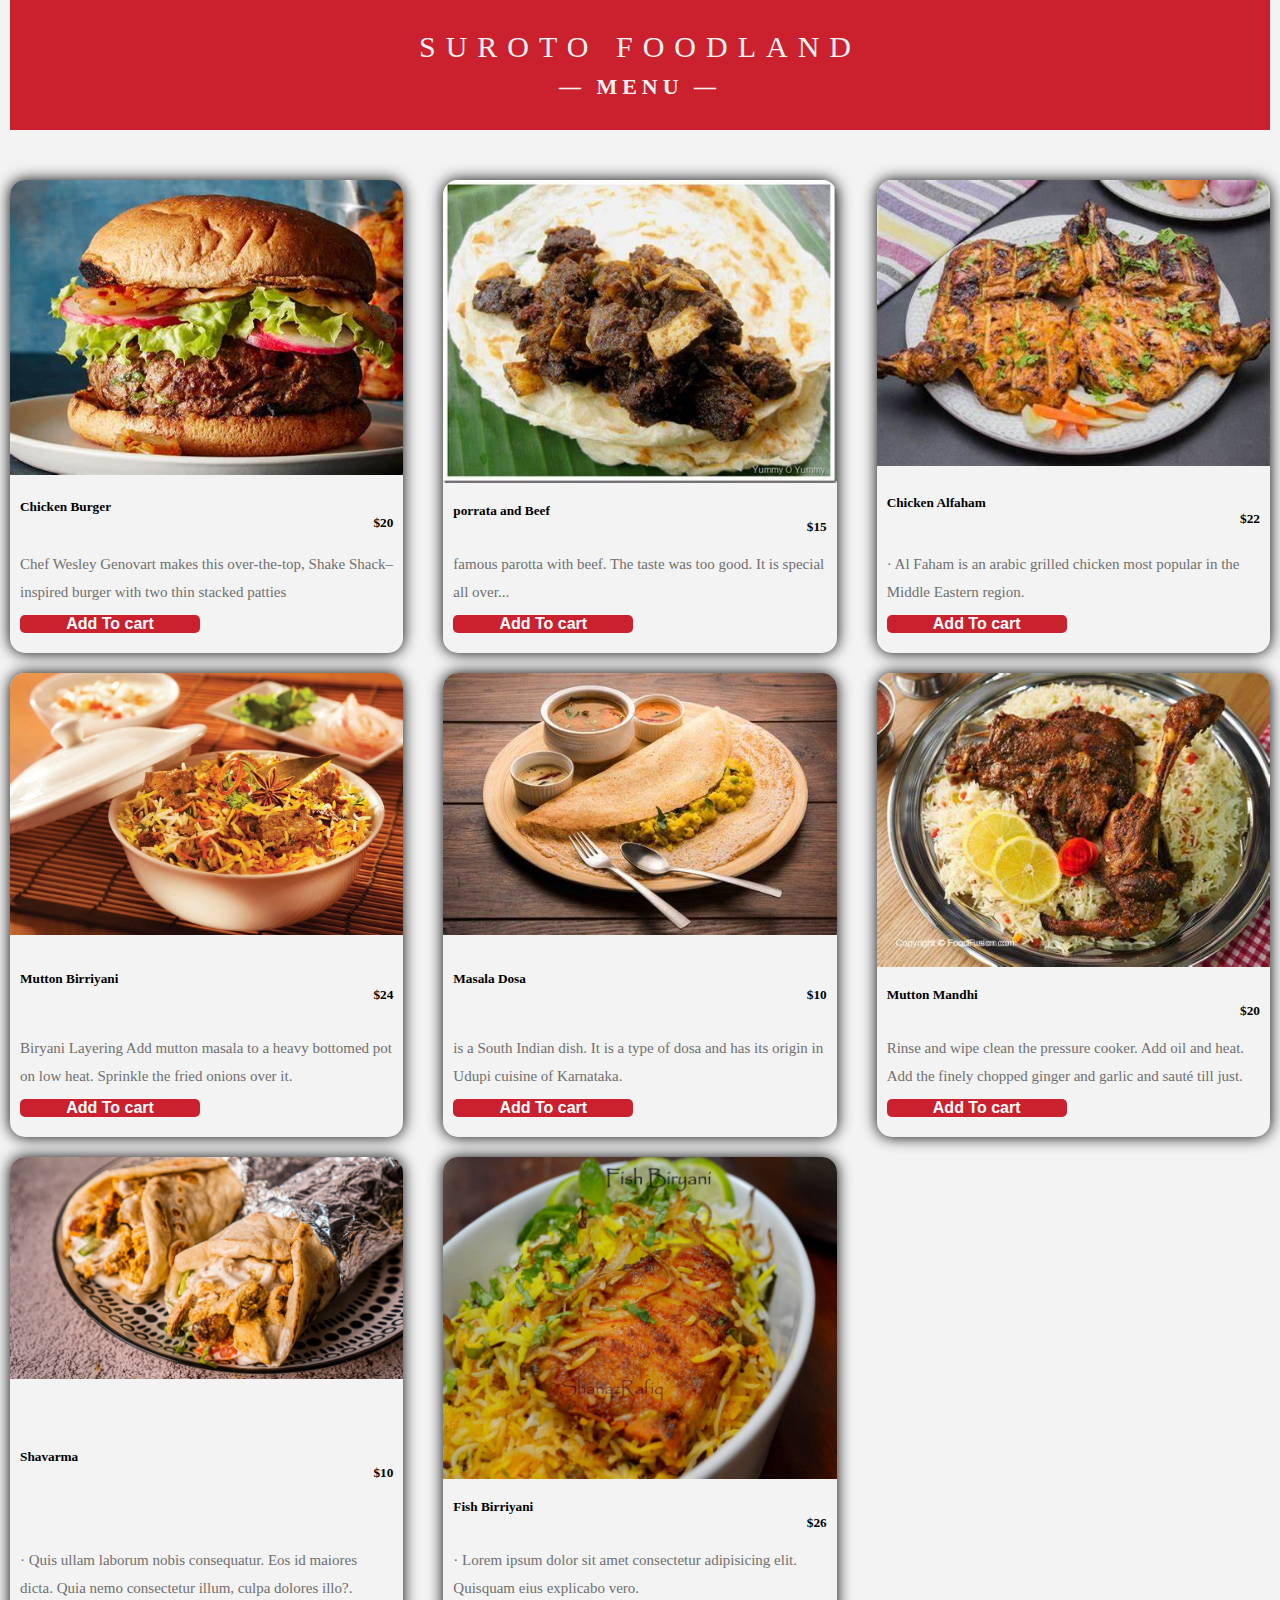
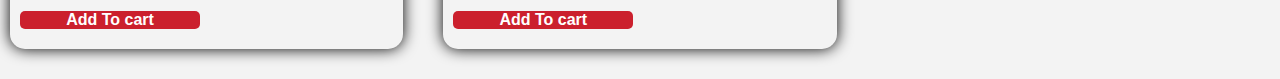
<file: index.html>
<!DOCTYPE html>
<html lang="en">
<head>
  <meta charset="UTF-8">
  <meta http-equiv="X-UA-Compatible" content="IE=edge">
  <meta name="viewport" content="width=device-width, initial-scale=1.0">
  <title>Document</title>
  <link rel="stylesheet" href="food.css">
</head>
<body>
  <div class="menu">
    <div class="heading">
      <h1>SUROTO FOODLAND</h1>
      <H3>&mdash; MENU &mdash;</H3>
    </div>
    <div class="food-items  ">
      <img src="./images/Burger.jfif" alt="">
      <div class="details">
        <div class="details-sub">
          <h5>Chicken Burger</h5>
          <h5 class="price">$20</h5>
        </div>
        <p>Chef Wesley Genovart makes this over-the-top, Shake Shack–inspired burger with two thin stacked patties</p>
        <button>Add To cart</button>
      </div>

    </div>

    <div class="food-items  ">
      <img src="./images/porrata beef.jfif" alt="">
      <div class="details">
        <div class="details-sub">
          <h5>porrata and Beef</h5>
          <h5 class="price">$15</h5>
        </div>
        <p> famous parotta with beef.  The taste was too good. It is special all over...</p>
        <button>Add To cart</button>
      </div>

    </div>

    <div class="food-items  ">
      <img src="./images/ittok.jfif" alt="">
      <div class="details">
        <div class="details-sub">
          <h5>Chicken Alfaham</h5>
          <h5 class="price">$22</h5>
        </div>
        <p>· Al Faham is an arabic grilled chicken most popular in the Middle Eastern region.</p>
        <button>Add To cart</button>
      </div>

    </div>

    <div class="food-items  ">
      <img src="./images/Mutton-Biriyani-Non-Vegetarian-Recipe.jpg" alt="">
      <div class="details">
        <div class="details-sub">
          <h5>Mutton Birriyani</h5>
          <h5 class="price">$24</h5>
        </div>
        <p> Biryani Layering Add mutton masala to a heavy bottomed pot on low heat. Sprinkle the fried onions over it. </p>
        <button>Add To cart</button>
      </div>

    </div>

    <div class="food-items  ">
      <img src="./images/masaladosa.jfif" alt="">
      <div class="details">
        <div class="details-sub">
          <h5>Masala Dosa</h5>
          <h5 class="price">$10</h5>
        </div>
        <p>is a South Indian dish. It is a type of dosa and has its origin in Udupi cuisine of Karnataka. </p>
        <button>Add To cart</button>
      </div>

    </div>

    <div class="food-items  ">
      <img src="./images/mandhi.jfif" alt="">
      <div class="details">
        <div class="details-sub">
          <h5>Mutton Mandhi</h5>
          <h5 class="price">$20</h5>
        </div>
        <p> Rinse and wipe clean the pressure cooker. Add oil and heat. Add the finely chopped ginger and garlic and sauté till just.</p>
        <button>Add To cart</button>
      </div>

    </div>

    <div class="food-items  ">
      <img src="./images/shavarma.jpg" alt="">
      <div class="details">
        <div class="details-sub">
          <h5>Shavarma</h5>
          <h5 class="price">$10</h5>
        </div>
        <p>·  Quis ullam laborum nobis consequatur. Eos id maiores dicta. Quia nemo consectetur illum, culpa dolores illo?.</p>
        <button>Add To cart</button>
      </div>

    </div>

    <div class="food-items  ">
      <img src="./images/fish.JPG" alt="">
      <div class="details">
        <div class="details-sub">
          <h5>Fish Birriyani</h5>
          <h5 class="price">$26</h5>
        </div>
        <p>· Lorem ipsum dolor sit amet consectetur adipisicing elit. Quisquam eius explicabo vero.</p>
        <button>Add To cart</button>
      </div>

    </div>


  </div>

  
</body>
</html>
</file>
<file: food.css>
*{
  padding: 0;
  margin: 0;
  box-sizing: border-box;
}
body{
  background-color: #f3f3f3;
  font-family: 'poppins'sans-serif;
}
.menu{
  padding: 0 10px 30px 10px;
  display: grid;
  grid-template-columns: repeat(auto-fit,minmax(350px,1fr));
  grid-gap: 20px 40px;
}
.heading{
  background-color: #cb202d;
  color: #f3f3f3;
  margin-bottom: 30px ;
  padding: 30px 0;
  grid-column:1/-1 ;
  text-align: center;
}
.heading>h1{
  font-weight: 400;
  font-size: 30px;
  letter-spacing: 10px;
  margin-bottom: 10px;
}
.heading>h3{
  font-weight: 600;
  font-size: 22px;
  letter-spacing: 5px;
}
.food-items{
  display: grid;
  position: relative;
  grid-template-rows: auto ifr;
  border-radius: 15px;
  box-shadow:0 0 15px rgba(0,0,0,1) ;
}
.food-items img{
  position: relative;
  width: 100%;
  border-radius : 15px 15px 0 0 ;
   

}
h1{
  grid-column: 1/-1;
  text-align: center;
}
.details{
  padding: 20px 10px;
  display: grid;
  grid-template-rows: 1fr 50px;
  grid-row-gap: 15px;
}
.detail-sub{
  display: grid;
  grid-template-columns: auto auto;
}
.detail-sub>h5{
  font-weight: 600 ;
  font-size: 18px;
}
.price{
  text-align: right;
}
.details>p{
  color: #6f6f6f;
  font-size: 15px;
  line-height: 28px;
  font-weight: 400;
  align-self: scretch;
}
.details>button{
  background-color: #cb202d;
  border: none;
  color: #ffffff;
  font-size: 16px;
  font-weight: 600;
  border-radius: 5px;
  width: 180px;

}
</file>
